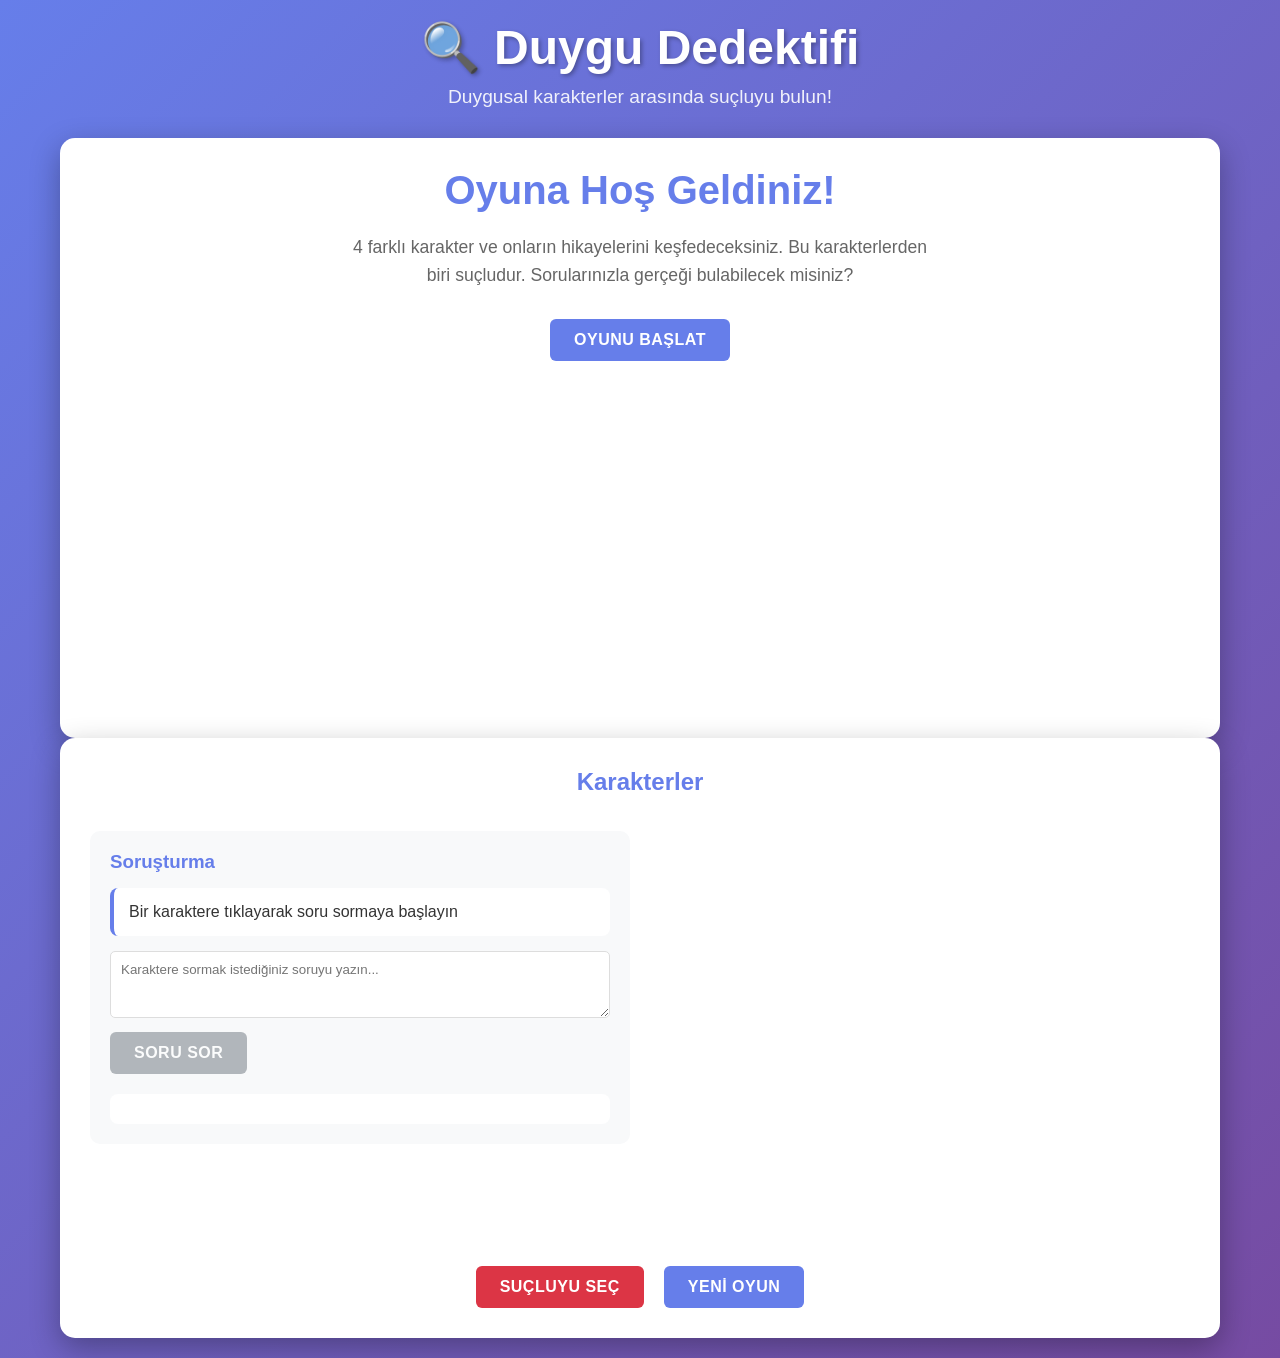
<file: index.html>
<!DOCTYPE html>
<html lang="tr">
<head>
    <meta charset="UTF-8">
    <meta name="viewport" content="width=device-width, initial-scale=1.0">
    <title>Duygu Dedektifi - Gizem Oyunu</title>
    <link rel="stylesheet" href="style.css">
</head>
<body>
    <div class="container">
        <header>
            <h1>🔍 Duygu Dedektifi</h1>
            <p>Duygusal karakterler arasında suçluyu bulun!</p>
        </header>

        <div id="gameContainer">
            <!-- Oyun başlangıç ekranı -->
            <div id="startScreen" class="screen active">
                <div class="start-content">
                    <h2>Oyuna Hoş Geldiniz!</h2>
                    <p>4 farklı karakter ve onların hikayelerini keşfedeceksiniz. Bu karakterlerden biri suçludur. Sorularınızla gerçeği bulabilecek misiniz?</p>
                    <button id="startGameBtn" class="btn primary">Oyunu Başlat</button>
                </div>
            </div>

            <!-- Karakter oluşturma ekranı -->
            <div id="loadingScreen" class="screen">
                <div class="loading-content">
                    <h2>Karakterler Hazırlanıyor...</h2>
                    <div class="spinner"></div>
                    <p id="loadingText">Duygu havuzundan karakterler seçiliyor...</p>
                </div>
            </div>

            <!-- Olay hikayesi ekranı -->
            <div id="caseScreen" class="screen">
                <div class="case-content">
                    <h2>🚨 Olay Raporu</h2>
                    <div id="caseStory" class="case-story">
                        <!-- Olay hikayesi buraya gelecek -->
                    </div>
                    <div class="case-suspects">
                        <h3>🔍 Şüpheliler</h3>
                        <div id="suspectsList" class="suspects-list">
                            <!-- Şüpheli listesi buraya gelecek -->
                        </div>
                    </div>
                    <button id="startInvestigationBtn" class="btn primary">Soruşturmaya Başla</button>
                </div>
            </div>

            <!-- Ana oyun ekranı -->
            <div id="gameScreen" class="screen">
                <div class="characters-container">
                    <h2>Karakterler</h2>
                    <div id="charactersGrid" class="characters-grid">
                        <!-- Karakterler buraya yüklenecek -->
                    </div>
                </div>

                <div class="investigation-panel">
                    <h3>Soruşturma</h3>
                    <div id="selectedCharacter" class="selected-character">
                        <p>Bir karaktere tıklayarak soru sormaya başlayın</p>
                    </div>
                    
                    <div class="question-section">
                        <textarea id="questionInput" placeholder="Karaktere sormak istediğiniz soruyu yazın..." rows="3"></textarea>
                        <button id="askQuestionBtn" class="btn secondary" disabled>Soru Sor</button>
                    </div>

                    <div id="conversationHistory" class="conversation-history">
                        <!-- Soru-cevap geçmişi buraya gelecek -->
                    </div>
                </div>

                <div class="action-buttons">
                    <button id="makeAccusationBtn" class="btn danger">Suçluyu Seç</button>
                    <button id="newGameBtn" class="btn primary">Yeni Oyun</button>
                </div>
            </div>

            <!-- Suçlu seçme ekranı -->
            <div id="accusationScreen" class="screen">
                <div class="accusation-content">
                    <h2>Suçluyu Seçin</h2>
                    <p>Hangi karakterin suçlu olduğunu düşünüyorsunuz?</p>
                    <div id="accusationGrid" class="accusation-grid">
                        <!-- Karakter seçenekleri buraya gelecek -->
                    </div>
                </div>
            </div>

            <!-- Sonuç ekranı -->
            <div id="resultScreen" class="screen">
                <div class="result-content">
                    <h2 id="resultTitle"></h2>
                    <div id="resultMessage"></div>
                    <div id="realCulpritInfo"></div>
                    <button id="playAgainBtn" class="btn primary">Tekrar Oyna</button>
                </div>
            </div>
        </div>
    </div>

    <script src="script.js"></script>
</body>
</html>
</file>
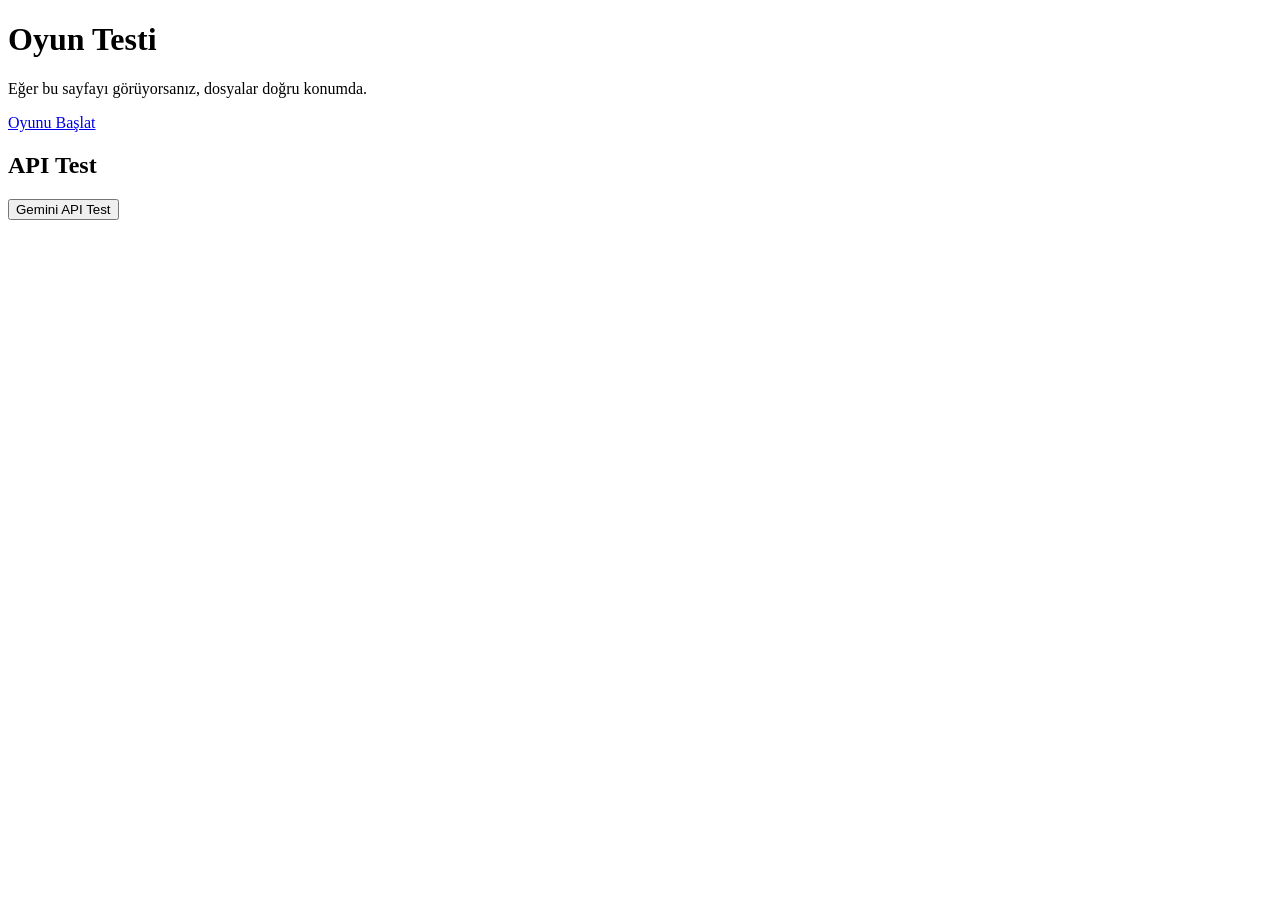
<file: test.html>
<!DOCTYPE html>
<html lang="tr">
<head>
    <meta charset="UTF-8">
    <meta name="viewport" content="width=device-width, initial-scale=1.0">
    <title>Test Sayfası - Duygu Dedektifi</title>
</head>
<body>
    <h1>Oyun Testi</h1>
    <p>Eğer bu sayfayı görüyorsanız, dosyalar doğru konumda.</p>
    <p><a href="index.html">Oyunu Başlat</a></p>
    
    <h2>API Test</h2>
    <button onclick="testAPI()">Gemini API Test</button>
    <div id="apiResult"></div>
    
    <script>
        async function testAPI() {
            const API_KEY = 'AIzaSyCZAyW7JivjLd_Iie0sxlZNVoIEqO4IUK0';
            const API_URL = 'https://generativelanguage.googleapis.com/v1beta/models/gemini-2.0-flash-exp:generateContent';
            
            try {
                const response = await fetch(`${API_URL}?key=${API_KEY}`, {
                    method: 'POST',
                    headers: {
                        'Content-Type': 'application/json',
                    },
                    body: JSON.stringify({
                        contents: [{
                            parts: [{
                                text: "Merhaba! Bu bir test mesajıdır."
                            }]
                        }]
                    })
                });
                
                const data = await response.json();
                document.getElementById('apiResult').innerHTML = `
                    <h3>API Başarılı!</h3>
                    <p>${data.candidates[0].content.parts[0].text}</p>
                `;
            } catch (error) {
                document.getElementById('apiResult').innerHTML = `
                    <h3>API Hatası:</h3>
                    <p style="color: red;">${error.message}</p>
                `;
            }
        }
    </script>
</body>
</html>
</file>
<file: style.css>
/* Reset ve genel stiller */
* {
    margin: 0;
    padding: 0;
    box-sizing: border-box;
}

body {
    font-family: 'Arial', sans-serif;
    background: linear-gradient(135deg, #667eea 0%, #764ba2 100%);
    min-height: 100vh;
    color: #333;
}

.container {
    max-width: 1200px;
    margin: 0 auto;
    padding: 20px;
    min-height: 100vh;
}

header {
    text-align: center;
    color: white;
    margin-bottom: 30px;
}

header h1 {
    font-size: 3rem;
    margin-bottom: 10px;
    text-shadow: 2px 2px 4px rgba(0,0,0,0.3);
}

header p {
    font-size: 1.2rem;
    opacity: 0.9;
}

/* Ekran geçişleri */
.screen {
    display: none;
    background: white;
    border-radius: 15px;
    padding: 30px;
    box-shadow: 0 10px 30px rgba(0,0,0,0.3);
    min-height: 600px;
}

.screen.active {
    display: block;
}

/* Başlangıç ekranı */
.start-content {
    text-align: center;
    max-width: 600px;
    margin: 0 auto;
}

.start-content h2 {
    color: #667eea;
    margin-bottom: 20px;
    font-size: 2.5rem;
}

.start-content p {
    font-size: 1.1rem;
    line-height: 1.6;
    margin-bottom: 30px;
    color: #666;
}

/* Yükleme ekranı */
.loading-content {
    text-align: center;
    max-width: 400px;
    margin: 0 auto;
    padding-top: 100px;
}

.spinner {
    width: 50px;
    height: 50px;
    border: 5px solid #f3f3f3;
    border-top: 5px solid #667eea;
    border-radius: 50%;
    animation: spin 1s linear infinite;
    margin: 20px auto;
}

@keyframes spin {
    0% { transform: rotate(0deg); }
    100% { transform: rotate(360deg); }
}

#loadingText {
    color: #666;
    margin-top: 20px;
}

/* Olay hikayesi ekranı */
.case-content {
    max-width: 800px;
    margin: 0 auto;
}

.case-content h2 {
    color: #dc3545;
    text-align: center;
    margin-bottom: 30px;
    font-size: 2.5rem;
}

.case-story {
    background: #f8f9fa;
    border: 2px solid #dc3545;
    border-radius: 10px;
    padding: 25px;
    margin-bottom: 30px;
    line-height: 1.8;
    font-size: 1.1rem;
}

.case-location {
    font-weight: bold;
    color: #dc3545;
    font-size: 1.2rem;
    margin-bottom: 15px;
}

.case-details {
    color: #333;
    margin-bottom: 15px;
}

.case-victim {
    background: white;
    border-left: 4px solid #dc3545;
    padding: 15px;
    margin: 15px 0;
    border-radius: 5px;
}

.case-suspects h3 {
    color: #667eea;
    margin-bottom: 15px;
    text-align: center;
}

.suspects-list {
    display: grid;
    grid-template-columns: repeat(auto-fit, minmax(180px, 1fr));
    gap: 15px;
    margin-bottom: 30px;
}

.suspect-card {
    background: #f8f9fa;
    border: 2px solid #e9ecef;
    border-radius: 8px;
    padding: 15px;
    text-align: center;
    transition: all 0.3s ease;
}

.suspect-card:hover {
    border-color: #667eea;
    transform: translateY(-2px);
}

.suspect-image {
    margin-bottom: 10px;
}

.suspect-image img {
    width: 60px;
    height: 60px;
    border-radius: 50%;
    object-fit: cover;
    border: 2px solid #e9ecef;
}

.suspect-emoji {
    font-size: 2rem;
    margin-bottom: 8px;
}

.suspect-name {
    font-weight: bold;
    color: #333;
    margin-bottom: 5px;
}

.suspect-emotion {
    color: #667eea;
    font-style: italic;
    font-size: 0.9rem;
}

#startInvestigationBtn {
    display: block;
    margin: 0 auto;
    padding: 15px 30px;
    font-size: 1.1rem;
}

/* Oyun ekranı */
#gameScreen {
    display: grid;
    grid-template-columns: 1fr 1fr;
    grid-template-rows: auto 1fr auto;
    gap: 20px;
    height: 600px;
}

.characters-container {
    grid-column: 1 / -1;
}

.characters-container h2 {
    color: #667eea;
    margin-bottom: 15px;
    text-align: center;
}

.characters-grid {
    display: grid;
    grid-template-columns: repeat(4, 1fr);
    gap: 15px;
}

.character-card {
    background: #f8f9fa;
    border: 2px solid #e9ecef;
    border-radius: 10px;
    padding: 15px;
    text-align: center;
    cursor: pointer;
    transition: all 0.3s ease;
    position: relative;
    min-height: 200px;
    display: flex;
    flex-direction: column;
    justify-content: space-between;
}

.character-card:hover {
    border-color: #667eea;
    transform: translateY(-2px);
    box-shadow: 0 5px 15px rgba(0,0,0,0.1);
}

.character-card.selected {
    border-color: #667eea;
    background: #e8f2ff;
}

.character-image {
    margin-bottom: 15px;
}

.character-image img {
    width: 80px;
    height: 80px;
    border-radius: 50%;
    object-fit: cover;
    border: 3px solid #e9ecef;
    transition: border-color 0.3s ease;
}

.character-card:hover .character-image img {
    border-color: #667eea;
}

.character-card.selected .character-image img {
    border-color: #667eea;
}

.character-emoji {
    font-size: 3rem;
    margin-bottom: 10px;
}

.character-name {
    font-weight: bold;
    color: #333;
    margin-bottom: 5px;
    font-size: 1.1rem;
}

.character-emotion {
    color: #667eea;
    font-style: italic;
    font-size: 0.9rem;
}

.character-details {
    color: #666;
    font-size: 0.9rem;
    margin-bottom: 10px;
}

.character-story {
    font-size: 0.85rem;
    color: #555;
    text-align: left;
    line-height: 1.4;
    background: white;
    padding: 8px;
    border-radius: 5px;
    border-left: 3px solid #667eea;
    flex-grow: 1;
    display: flex;
    align-items: center;
}

/* Soruşturma paneli */
.investigation-panel {
    background: #f8f9fa;
    border-radius: 10px;
    padding: 20px;
    height: fit-content;
}

.investigation-panel h3 {
    color: #667eea;
    margin-bottom: 15px;
}

.selected-character {
    background: white;
    padding: 15px;
    border-radius: 8px;
    margin-bottom: 15px;
    border-left: 4px solid #667eea;
}

.question-section {
    margin-bottom: 20px;
}

.question-section textarea {
    width: 100%;
    border: 1px solid #ddd;
    border-radius: 5px;
    padding: 10px;
    font-family: inherit;
    resize: vertical;
    margin-bottom: 10px;
}

.conversation-history {
    max-height: 300px;
    overflow-y: auto;
    background: white;
    border-radius: 8px;
    padding: 15px;
}

.conversation-item {
    margin-bottom: 15px;
    padding-bottom: 15px;
    border-bottom: 1px solid #eee;
}

.conversation-item:last-child {
    border-bottom: none;
    margin-bottom: 0;
}

.question {
    color: #667eea;
    font-weight: bold;
    margin-bottom: 5px;
}

.answer {
    color: #333;
    line-height: 1.5;
}

/* Butonlar */
.btn {
    padding: 12px 24px;
    border: none;
    border-radius: 6px;
    font-size: 1rem;
    cursor: pointer;
    transition: all 0.3s ease;
    font-weight: bold;
    text-transform: uppercase;
    letter-spacing: 0.5px;
}

.btn:disabled {
    opacity: 0.5;
    cursor: not-allowed;
}

.btn.primary {
    background: #667eea;
    color: white;
}

.btn.primary:hover:not(:disabled) {
    background: #5a6fd8;
    transform: translateY(-1px);
}

.btn.secondary {
    background: #6c757d;
    color: white;
}

.btn.secondary:hover:not(:disabled) {
    background: #5a6268;
}

.btn.danger {
    background: #dc3545;
    color: white;
}

.btn.danger:hover:not(:disabled) {
    background: #c82333;
}

.action-buttons {
    grid-column: 1 / -1;
    display: flex;
    justify-content: center;
    gap: 20px;
}

/* Suçlu seçme ekranı */
.accusation-content {
    text-align: center;
}

.accusation-content h2 {
    color: #667eea;
    margin-bottom: 20px;
}

.accusation-grid {
    display: grid;
    grid-template-columns: repeat(2, 1fr);
    gap: 20px;
    margin-top: 30px;
}

.accusation-card {
    background: #f8f9fa;
    border: 2px solid #e9ecef;
    border-radius: 10px;
    padding: 20px;
    cursor: pointer;
    transition: all 0.3s ease;
    text-align: center;
}

.accusation-card:hover {
    border-color: #dc3545;
    background: #fff5f5;
}

/* Sonuç ekranı */
.result-content {
    text-align: center;
    max-width: 600px;
    margin: 0 auto;
}

#resultTitle {
    font-size: 2.5rem;
    margin-bottom: 20px;
}

#resultTitle.correct {
    color: #28a745;
}

#resultTitle.incorrect {
    color: #dc3545;
}

#resultMessage {
    font-size: 1.2rem;
    margin-bottom: 30px;
    line-height: 1.6;
}

#realCulpritInfo {
    background: #f8f9fa;
    padding: 20px;
    border-radius: 10px;
    margin-bottom: 30px;
    border-left: 4px solid #667eea;
    text-align: left;
}

/* Responsive tasarım */
@media (max-width: 768px) {
    .container {
        padding: 10px;
    }
    
    header h1 {
        font-size: 2rem;
    }
    
    #gameScreen {
        grid-template-columns: 1fr;
        grid-template-rows: auto auto 1fr auto;
        height: auto;
    }
    
    .characters-grid {
        grid-template-columns: repeat(2, 1fr);
    }
    
    .action-buttons {
        flex-direction: column;
        align-items: center;
    }
    
    .accusation-grid {
        grid-template-columns: 1fr;
    }
}
</file>
